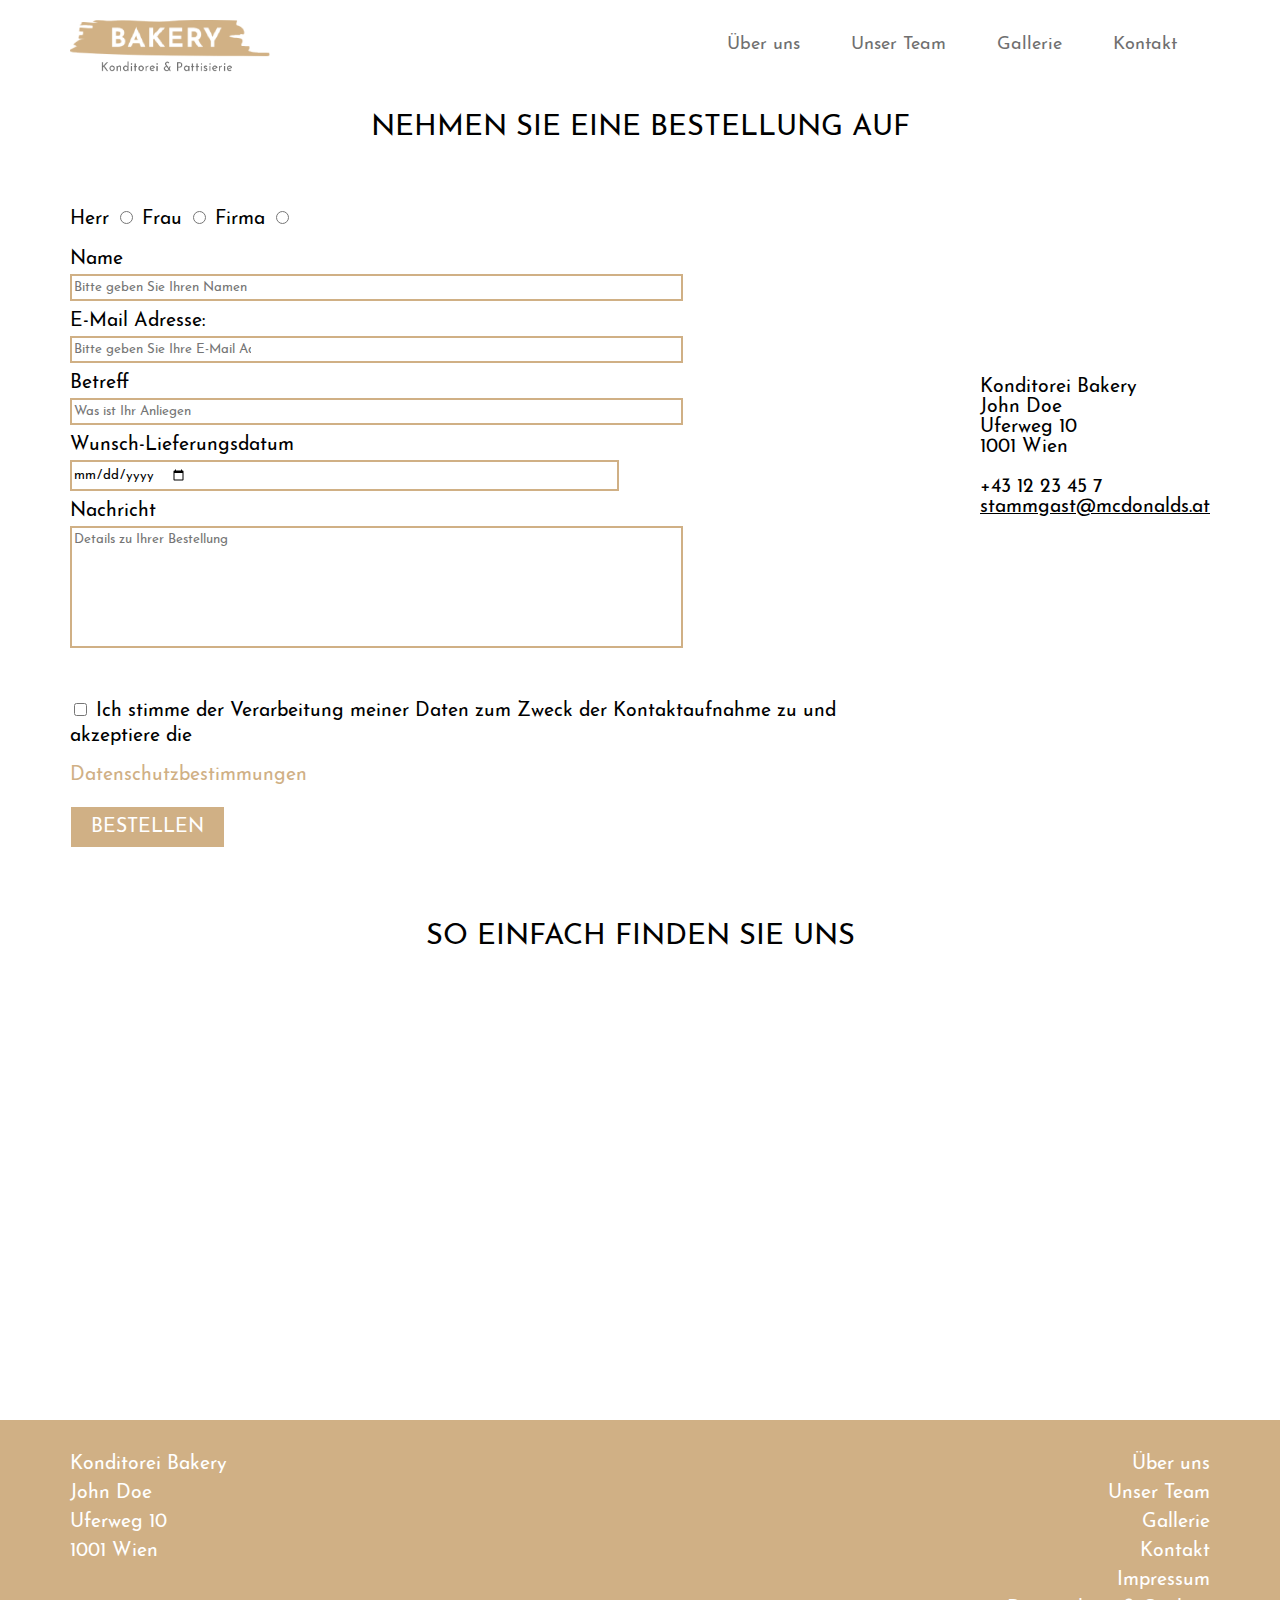
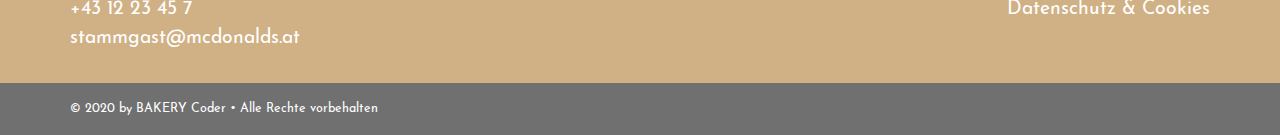
<file: 15_bakery/bestellung.html>
<!DOCTYPE HTML>
<html lang="de-DE">

<head>
    <meta charset="UTF-8">
    <meta name="viewport" content="width=device-width" , initial scale="1.0">
    <title>BAKERY - Salzburg</title>

    <style>
        /* man kann Style hier zusätzlich nutzen um bei großen Websites zu definieren was unbedingt sofort geladen werden
             soll (Critical CSS) */
    </style>

    <link rel="stylesheet" href="css/base.css"> <!--  je mehr CSS Files desto mehr Requests -->
    <link rel="stylesheet" href="css/header.css">
    <link rel="stylesheet" href="css/nav.css">
    <link rel="stylesheet" href="css/award.css">
    <link rel="stylesheet" href="css/footer.css">
    <link rel="stylesheet" href="css/homepage_element.css">
    <link rel="stylesheet" href="css/end.css">
    <link rel="stylesheet" href="css/main_teaser.css">
    <link rel="stylesheet" href="css/form.css">


</head>

<body>
    <div class="wrapper">
        <header id="top">
            <!-- Design in der Gesamtheit immer im Darkmode des Browsers gegenprüfen -->
            <div class="inner_wrapper">
                <div id="logo">
                    <a href="index.html" title="Hier geht´s zur Startseite unserer Bakery Website">
                        <img src="img/Logo-placeholder.png" alt="BAKERY - Salzburg"></a>
                </div>

                <nav id="main_menu">
                    <ul>
                        <!-- ul>li>a*4 -->
                        <li><a href="#">Über uns</li></a>
                        <li><a href="team.html">Unser Team</li></a>
                        <li><a href="#">Gallerie</li></a>
                        <li><a href="kontakt.html">Kontakt</li></a>
                    </ul>
                </nav>
            </div>
        </header>

        <main id="form_content" class="inner_wrapper">

            <h2>Nehmen Sie eine Bestellung auf</h2>

            <div class="form_overall">
                <form>
                    Herr <input type="radio" name="Gender" id="gender_male" value="männlich">
                    Frau <input type="radio" name="Gender" id="gender_female" value="weiblich">
                    Firma <input type="radio" name="Gender" id="gender_company" value="firma">

                    <div class="form">

                        <label for="Name">Name</label><br>
                        <input type="text" id="name" placeholder="Bitte geben Sie Ihren Namen ein"><br>
                        <label for="E-Mail Adresse">E-Mail Adresse:</label><br>
                        <input type="email" id="email" placeholder="Bitte geben Sie Ihre E-Mail Adresse ein"><br>
                        <label for="Betreff">Betreff</label><br>
                        <input type="text" id="betreff" placeholder="Was ist Ihr Anliegen"><br>
                        <label for="Lieferdatum">Wunsch-Lieferungsdatum</label><br>
                        <input type="date" id="date"><br>
                        <label for="Nachricht">Nachricht</label><br>
                        <input type="text" id="nachricht" placeholder="Details zu Ihrer Bestellung"><br>

                        <input type="checkbox" id="Zustimmung" value="Datenverarbeitung" required>
                        <span id="test">Ich stimme der Verarbeitung meiner Daten zum Zweck der Kontaktaufnahme zu und
                            akzeptiere die</span>
                        <p><a href="#">Datenschutzbestimmungen</a></p>

                        <section class="text_with_button" style="text-align: left">
                            <a href="#" class="btn_small">Bestellen</a>
                    </div>
                </form>





                <address>
                    Konditorei Bakery <br>
                    John Doe <br>
                    Uferweg 10 <br>
                    1001 Wien <br>
                    <br>
                    +43 12 23 45 7 <br>
                    <a href="mailto:stammgast@mcdonalds.at?subject=Anfrage%20via%20Website">stammgast@mcdonalds.at</a>
                </address>
            </div>
        </main>


        <section class="adresse">
            <h2>So einfach finden Sie uns</h2><br>
            <br>
            <div class="homepage_element responsive_map">
                <div class="iframe">
                    <iframe width="60%" height="350" id="iframe"
                        src="https://maps.google.com/maps?q=Obinet&t=&z=15&ie=UTF8&iwloc=&output=embed" frameborder="0"
                        scrolling="no" marginheight="0" marginwidth="0"></iframe></div>
            </div>

        </section>



        <footer id="main_footer">

            <div class="inner_wrapper">

                <address>
                    Konditorei Bakery <br>
                    John Doe <br>
                    Uferweg 10 <br>
                    1001 Wien <br>
                    <br>
                    +43 12 23 45 7 <br>
                    <a href="mailto:stammgast@mcdonalds.at?subject=Anfrage%20via%20Website">stammgast@mcdonalds.at</a>
                </address>

                <nav>
                    <ul>
                        <li><a href="#">Über uns</a></li>
                        <li><a href="team.html">Unser Team</a></li>
                        <li><a href="#">Gallerie</a></li>
                        <li><a href="#">Kontakt</a></li>
                        <li><a href="#">Impressum</a></li>
                        <li><a href="#">Datenschutz &amp; Cookies</a></li>
                    </ul>
                </nav>
            </div>
        </footer>

        <div id="end" style="background-color: var(--grey)">
            <div class="inner_wrapper">
                &copy; 2020 by BAKERY Coder &bull; Alle Rechte vorbehalten</div>
        </div>
    </div>
</body>

</html>

<!--  browserstack.com um alle erdenklichen Geräte zu testen -->
</file>
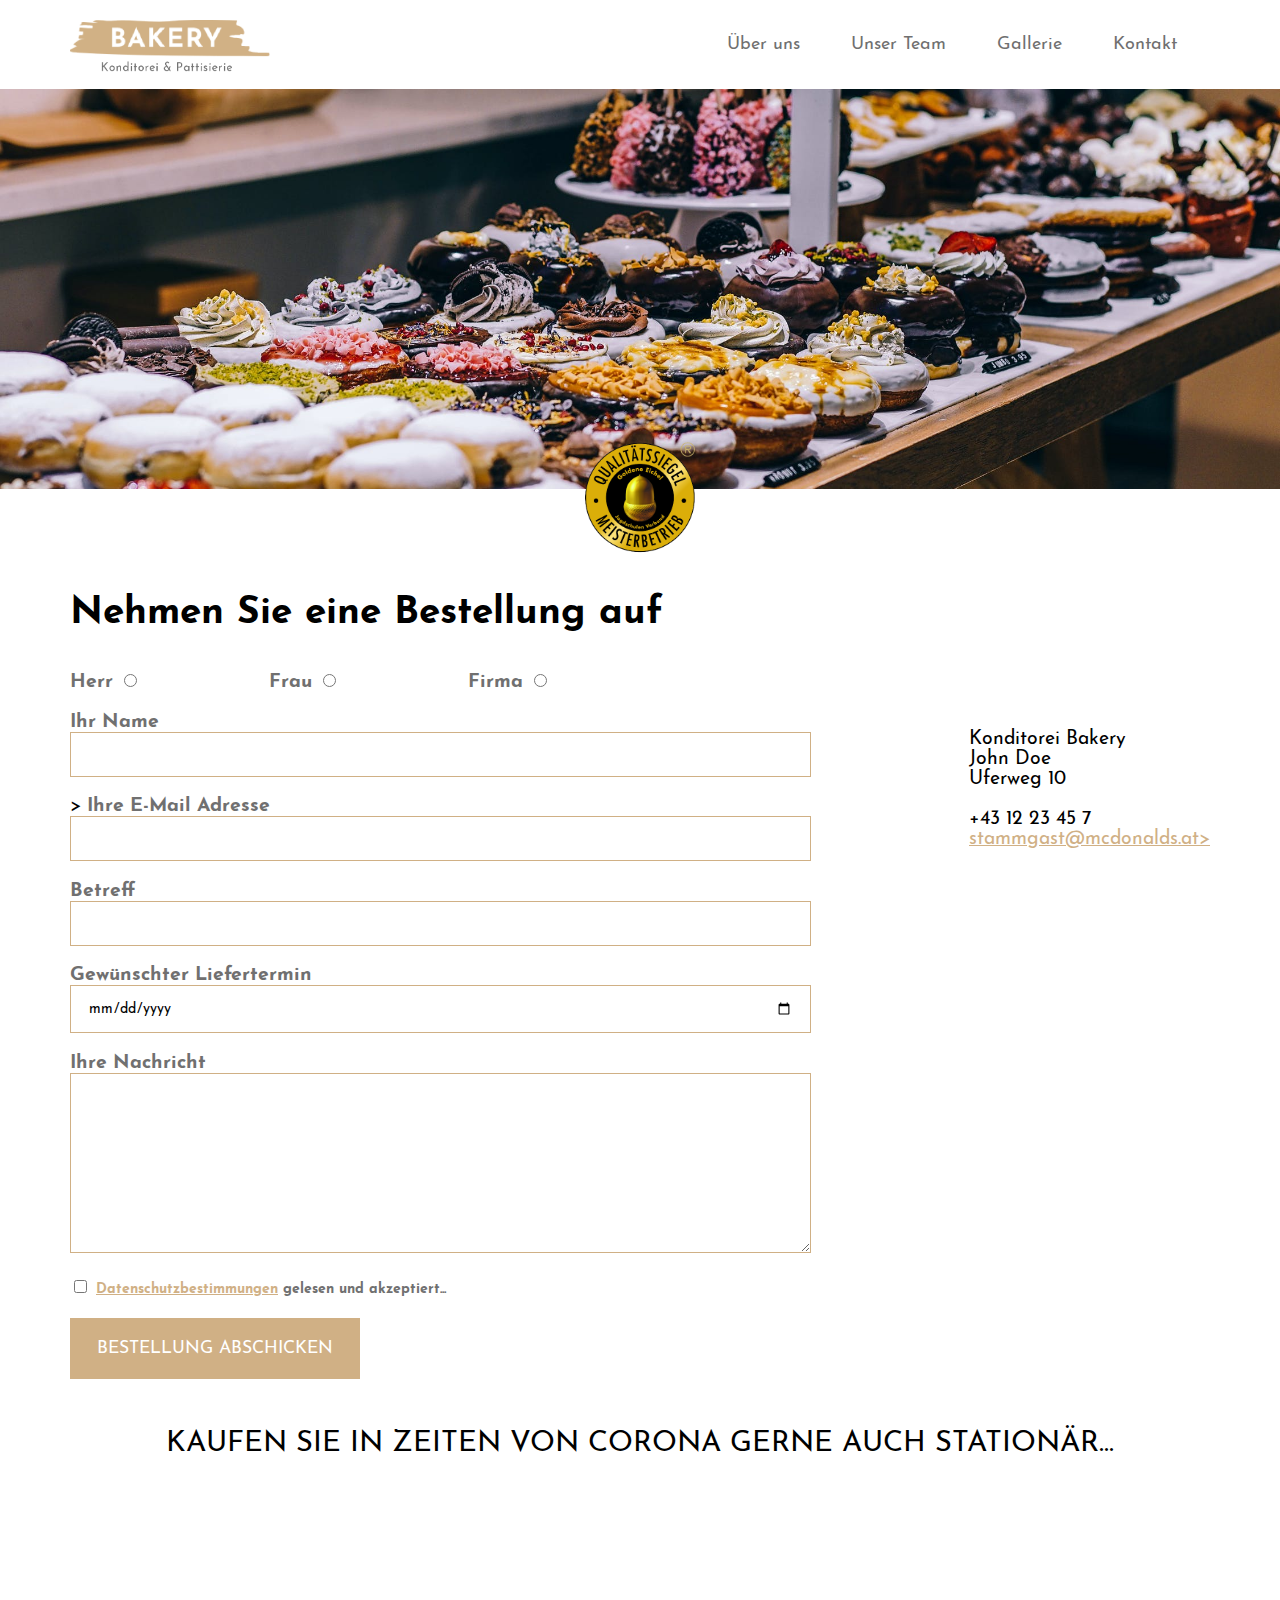
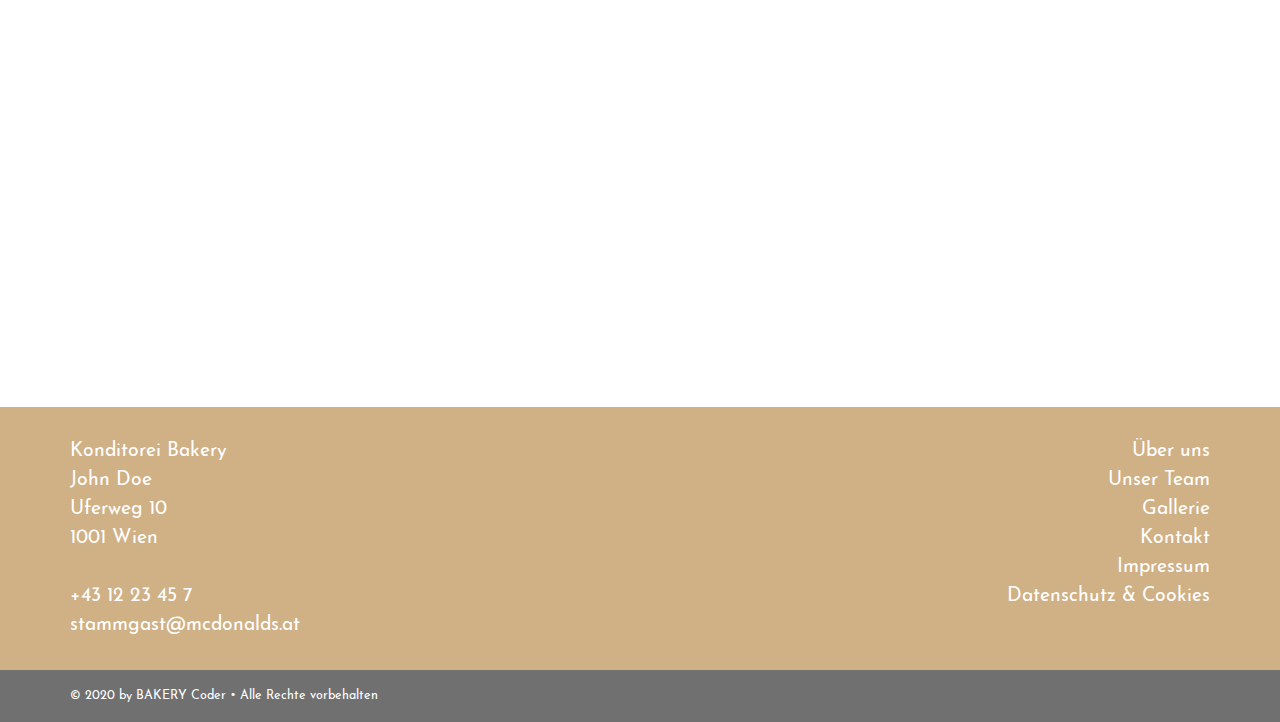
<file: 15_bakery/contact.html>
<!DOCTYPE HTML>
<html lang="de-DE">

<head>
    <meta charset="UTF-8">
    <meta name="viewport" content="width=device-width" , initial scale="1.0">
    <title>So erreichen Sie uns - BAKERY - Salzburg</title>

    <style>
        /* man kann Style hier zusätzlich nutzen um bei großen Websites zu definieren was unbedingt sofort geladen werden
             soll (Critical CSS) */
    </style>

    <link rel="stylesheet" href="css/_main.css">
    <link rel="stylesheet" href="css/contact_form.css">




</head>

<body>
    <div class="wrapper">
        <header id="top">
            <!-- Design in der Gesamtheit immer im Darkmode des Browsers gegenprüfen -->
            <div class="inner_wrapper">
                <div id="logo">
                    <a href="index.html" title="Hier geht´s zur Startseite unserer Bakery Website">
                        <img src="img/Logo-placeholder.png" alt="BAKERY - Salzburg"></a>
                </div>

                <nav id="main_menu">
                    <ul>
                        <!-- ul>li>a*4 -->
                        <li><a href="about.html">Über uns</li></a>
                        <li><a href="team.html">Unser Team</li></a>
                        <li><a href="#gallerie.html">Gallerie</li></a>
                        <li><a href="kontakt.html">Kontakt</li></a>
                    </ul>
                </nav>
            </div>
        </header>

        <main>
            <div id="main_teaser">
                <img src="img/content/teaser1.jpeg" width="100%" alt="Eindrücke zu unserem Laden in Salzburg">
            </div>

            <div id="award">
                <!-- Position erst relativ und dann absolute weil es nicht mit dem überliegenden Teaser zusammenhängt  -->
                <img src="img/qualitaetssiegel-goldene-eichel_300.png"
                    alt="Gütesiegel für unsere besonderen Leistungen"></div>

                <h1 class="inner_wrapper">Nehmen Sie eine Bestellung auf</h1>
                <section class="contact_form inner_wrapper">
                    
                    <div class="form_wrapper">
                    <form action="contact.html" name="contact_form" method="GET">

                        <div class="form_section radios">

                            <div>
                            <label for="input_salutation_mr">Herr</label>
                            <input type="radio" name="input_salutation" id="input_salutation_mr">
                            </div>

                            <div>
                            <label for="input_salutation_mrs">Frau</label>
                            <input type="radio" name="input_salutation" id="input_salutation_mrs">
                            </div>
                            <div>
                            <label for="input_salutation_company">Firma</label>
                            <input type="radio" name="input_salutation" id="input_salutation_company">
                            </div>
                        </div>



                        <div class="form_section">
                            <label for="input_name">Ihr Name</label>
                            <input type="text" class="input_text" name="input_name" id="input_name" required>
                        </div>

                        <div class="form_section">>
                            <label for="input_email">Ihre E-Mail Adresse</label>
                            <input type="email" class="input_text" name="input_email" id="input_email" required>
                        </div>

                        <div class="form_section">
                            <label for="input_subject">Betreff</label>
                            <input type="text" class="input_text" name="input_subject" id="input_subject" required>
                        </div>

                        <div class="form_section">
                            <label for="input_shipping">Gewünschter Liefertermin</label>
                            <input type="date" class="input_text" name="input_shipping" id="input_shipping" required>
                        </div>

                        <div class="form_section">
                            <label for="input_message">Ihre Nachricht</label>
                            <textarea name="input_message" class="input_text" id="input_message" cols="30"
                                rows="10"></textarea>
                        </div>

                        <div class="form_section">
                            <input type="checkbox" name="input_gdpr" id="input_gdpr" required>
                            <label for="input_gdpr" class="small"><a href="#">Datenschutzbestimmungen</a> gelesen und
                                akzeptiert...</label>
                        </div>

                        <button type="submit" class="btn btn_hard">Bestellung abschicken</button>

                    </form>


                <address>
                    Konditorei Bakery <br>
                    John Doe <br>
                    Uferweg 10 <br>
                    <br>
                    +43 12 23 45 7 <br>
                    <a href="mailto:stammgast@mcdonalds.at?subject=Anfrage_via_Website">stammgast@mcdonalds.at></a>
                </address>
                </section>
            </div>

                
                <section class="maps inner_wrapper">

                    <h2>Kaufen Sie in Zeiten von Corona gerne auch stationär...</h2>
                    <iframe src="https://www.google.com/maps/embed?pb=!1m18!1m12!1m3!1d2704.2309643522613!2d13.150692466420049!3d47.32936047916735!2m3!1f0!2f0!3f0!3m2!1i1024!2i768!4f13.1!3m3!1m2!1s0x4776d97e64b3dbf9%3A0x2176272702e0127e!2sB%C3%A4ckerei%20Walkner%20Backstube!5e0!3m2!1sde!2sat!4v1606246880621!5m2!1sde!2sat" width="600" height="600" frameborder="0" style="border:0;" allowfullscreen="" aria-hidden="false" tabindex="0"></iframe>
                
                </section>
        </main>

        <footer id="main_footer">

            <div class="inner_wrapper">


                <address>
                    Konditorei Bakery <br>
                    John Doe <br>
                    Uferweg 10 <br>
                    1001 Wien <br>
                    <br>
                    +43 12 23 45 7 <br>
                    <a href="mailto:stammgast@mcdonalds.at?subject=Anfrage%20via%20Website">stammgast@mcdonalds.at</a>
                </address>

                <nav>
                    <ul>
                        <li><a href="about.html">Über uns</a></li>
                        <li><a href="team.html">Unser Team</a></li>
                        <li><a href="gallerie.html">Gallerie</a></li>
                        <li><a href="kontakt.html">Kontakt</a></li>
                        <li><a href="impressum.html">Impressum</a></li>
                        <li><a href="datenschutz.html">Datenschutz &amp; Cookies</a></li>
                    </ul>
                </nav>
            </div>
        </footer>

        <div id="end" style="background-color: var(--grey)">
            <div class="inner_wrapper">
                &copy; 2020 by BAKERY Coder &bull; Alle Rechte vorbehalten</div>
        </div>
    </div>
</body>

</html>

<!--  browserstack.com um alle erdenklichen Geräte zu testen -->
</file>
<file: 15_bakery/css/base.css>
:root{     /*webfonts-helper*/
    --brown: #D0B085;
    --grey: #707070;

}

/* josesfin-sans-regular - latin */
@font-face {
    font-family: 'Josefin Sans';
    font-style: normal;
    font-weight: 400;
    src: local(''),
         url('../fonts/josefin-sans-v12-latin-regular.woff2') format('woff2'), /* Chrome 26+, Opera 23+, Firefox 39+ */
         url('../fonts/josefin-sans-v12-latin-regular.woff') format('woff'); /* Chrome 6+, Firefox 3.6+, IE 9+, Safari 5.1+ */
  }

/*josefin-sans-bold - latin */
@font-face {
    font-family: 'Josefin Sans';
    font-style: normal;
    font-weight: 700;
    src: local(''),
         url('../fonts/josefin-sans-v12-latin-700.woff2') format('woff2'), /* Chrome 26+, Opera 23+, Firefox 39+ */
         url('../fonts/josefin-sans-v12-latin-700.woff') format('woff'); /* Chrome 6+, Firefox 3.6+, IE 9+, Safari 5.1+ */
  }

html,
body {
    margin: 0;
    padding: 0;
    font-family: 'Josefin Sans', sans-serif;
    font-size: 110%;
}

* {
    box-sizing: border-box;
}

img {
    max-width: 100%;
    height: auto;
}

address {
    font-style: normal;
}

.inner_wrapper {
    max-width: 1200px;
    padding: 0 30px;
    margin: 0 auto;
}

.inner_wrapper h2 {
    text-transform: uppercase;
    font-weight: normal;
    text-align: center;   
}

.adresse h2 {
    text-transform: uppercase;
    font-weight: normal;
    text-align: center;
}

.btn {
    padding: 20px 25px;
    border: 2px solid;
    display: inline-block;
    margin-bottom: 1.5em;
    text-decoration: none;
    text-transform: uppercase;
    font-size: 1rem;
    font-family: 'Josefin Sans', sans-serif;
}

.btn_soft {
    color: var(--brown);
    border-color: var(--brown)
}

.btn_hard {
    color: white;
    background-color: var(--brown);
    border-color: var(--brown);
}

.btn_small {
    padding: 10px 20px;
    border: 1px solid;
    display: inline-block;
    text-decoration: none;
    text-transform: uppercase;
    color: white;
    background-color: var(--brown);
}

#top .inner_wrapper {
    display: flex;
    justify-content: space-between;
    height: 100%;
}

iframe {
    max-width: 100%;
    border: none;
}

a {
    color: black;
}
</file>
<file: 15_bakery/css/header.css>
#logo {/*rem = relative Einheit die sich auf die Ursprungsgröße  des root Elements bezieht
            (also dort wo die Schriftgröße definiert wurde */
    max-width: calc(100% - 10rem); 
    padding: 20px 0 10px 0;
}

#logo img {
    max-width: 200px;
}

#top .inner_wrapper {
    justify-content: space-between;
}
</file>
<file: 15_bakery/css/nav.css>
#main_menu ul{
    margin: 0;
    padding: 0;
    width: 100%;
    height: 0;
    overflow: hidden;
}

#main_menu li{
    padding: 0;
    margin: 0;
}

#main_menu li a{
    text-decoration: none;
}

#main_menu li a:hover{
    text-decoration:underline;
}

@media (min-width:992px) {
#main_menu ul{
    height: 100%;
    display: flex;
    list-style: none;
    align-items: center;
}

    #main_menu ul li{
        margin-right: 15px;
       
    }

    #main_menu a {
        color: var(--grey);
        text-decoration: none;
        padding: 1em; /* padding betrifft in dem Fall nur die Link bzw Klickgröße und ändert nichts an der rundherum liegenden Größe */
        font-size: 18px;
    }
}

    #main_menu a:hover {
        color: var(--brown);
        text-decoration: underline;
    }
</file>
<file: 15_bakery/css/award.css>
#award {
    position: relative;
    margin-bottom: 100px;
}

#award img {
    position: absolute;
    top: 0px;
    left: 50%;
    width: 110px;
    height: auto;
    transform: translateX(-50%) translateY(-50%);
}
</file>
<file: 15_bakery/css/footer.css>
#main_footer {
    color: white;
    background-color: var(--brown);
    line-height: 1.5em; 
}

#main_footer a {
    color: white;
    text-decoration: none;
    cursor: help;
    border-bottom: 2px solid rgba(255, 255, 255, 0. );
    transition: border-bottom 0.5s;
  
}

#main_footer a:hover {
    border-bottom: 2px solid rgba(255, 255, 255, 1 );
}

#main_footer address,
#main_footer nav {
    padding: 30px 0;
}

@media (max-width: 767px) {
    #main_footer nav {
    display: none;
}
}

@media (min-width: 768px) {
    #main_footer nav {
        text-align: right;
    }

    #main_footer nav ul{
        list-style-type: none;
        padding-left: 0;
        margin: 0;
    }

    #main_footer .inner_wrapper {
        display: flex;
        justify-content: space-between;
    }
}
</file>
<file: 15_bakery/css/homepage_element.css>
.homepage_element .item img {
    max-width: 100%;
    width: 100%;
    height:65vw;
    object-fit:cover; /* cover vergrößert auf maximale größe aber beschneidet das bild wenn notwendig. object-position ermöglicht die focusarea zu bestimmen*/
    object-position: center center;
}

.homepage_element .item{
    position: relative;
    margin-bottom: 1em;
}

.homepage_element .item .overlay {
    position: absolute;
    top: 0;
    left: 0;
    width: 100%;
    height: 100%;
    background: rgba(255, 255, 255, 0.8);
    font-size: 1.8em;
    border: 4px solid var(--brown);
    display: flex;
    align-items: center;
    justify-content: center;
    text-align: center;
}

    .responsive_map {
        overflow: hidden;
        padding-bottom: 50px;
        text-align: center;
        width: 100%;
        height: 100%    
    }


@media (min-width: 480px) {
    .homepage_element .four-columns {
        display: flex;
        flex-direction: row;
        flex-wrap: wrap;
    }

    .homepage_element .four-columns .item {
        flex-basis: calc(50% - 0.5em);
    }
   
    .homepage_element .item img {
        height: 35vw;
    }
}

@media (min-width: 480px) and (max-width:767px){
    .homepage_element .four-columns .item:nth-child(2n) {
        margin-left: 1em;
    }
}

@media (min-width: 768px) {

    .homepage_element .four-columns .item {
        flex-basis: calc(25% - 15px);

        /* [] 15px [] 15px [] 15px [] 15px */

        margin-left: 20px;}

        .homepage_element .item img {
            height: 20vw;
        }
    

    .homepage_element .four-columns .item:first-child {
        margin-left: 0;
    }
}

@media (min-width:992px) {

    .homepage_element .item img {
        height: 230px;
    }

}
</file>
<file: 15_bakery/css/end.css>
#end {
    background-color: var(--grey);
    font-size: 65%;
    color: #fff;
    padding: 20px 0;
}
</file>
<file: 15_bakery/css/main_teaser.css>
#main_teaser img {
    max-height: 400px;
    object-fit: cover;
}
</file>
<file: 15_bakery/css/form.css>
h2 {
    text-transform: uppercase;
    text-align: center;
    font-weight: normal;
}

.form_overall {
    padding-top: 40px;
}

.form {
    padding-top: 15px;
    width: 100%;
}

input {
    padding-top: 5px;
    padding-bottom: 5px;
    padding-right: 50%;
    margin-top: 5px;
    margin-bottom: 10px;
    font-family: 'Josefin Sans';
    border: 2px solid;
    border-color: var(--brown);
}


#nachricht {
    padding-bottom: 100px;
    margin-bottom: 50px;
    
}

#form_content .form_overall {
    display: flex;
    justify-content: space-between;
}

address {
    display: inline-block;
    padding-top: 15%;
    padding-left: 50px;
}

fieldset {
    border: none;
}

.form a {
    color: var(--brown);
    text-decoration: none;
}

.text_with_button a {
    color: white;
}

.text_with_button {
    padding-top: 1px;
}

.adresse {
    padding-top: 50px;
}

.form_content .form_overall .form #test {
    font-weight: 200;
}
</file>
<file: 15_bakery/css/_main.css>
@import 'base.css';
@import 'header.css';
@import 'nav.css';
@import 'award.css';
@import 'footer.css';
@import 'end.css';
@import 'main_teaser.css';
</file>
<file: 15_bakery/css/contact_form.css>
h1 {
    margin-bottom: 1em !important;
}

.form_section {
    margin-bottom: 1em;
}

.contact_form label {
    font-weight: 700;
    color: var(--grey);
}

.contact_form label.small {
    font-size: 0.8rem;
}

.contact_form .input_text {
    padding: 1em 1.2em;
    outline: none;
    border: 1px solid var(--brown);
    width: 100%;
    font-family: 'Josefin Sans', sans-serif;
    font-size: .8rem;
}

.contact_form .radios {
    display: flex;
    justify-content: space-between;
}

.contact_form a{
    color: var(--brown);
}

.contact_form address {
    margin-bottom: 1em;
    display: none;
}

.maps iframe{
    width: 100%;
    height: 80vw;
    margin-bottom: 1em;
}

@media (min-width: 480px) {
    .contact_form .radios {
        max-width: 480px;
}}

@media (min-width: 992px) {
    .contact_form .form_wrapper {
        display: flex;
        justify-content: space-between;
    }
    .contact_form form {
        flex-basis: 65%;
    }

    .contact_form address {
        display: block;
        margin-top: 3em;
    }

    .maps iframe {
        max-height: 500px;
    }
}
</file>
